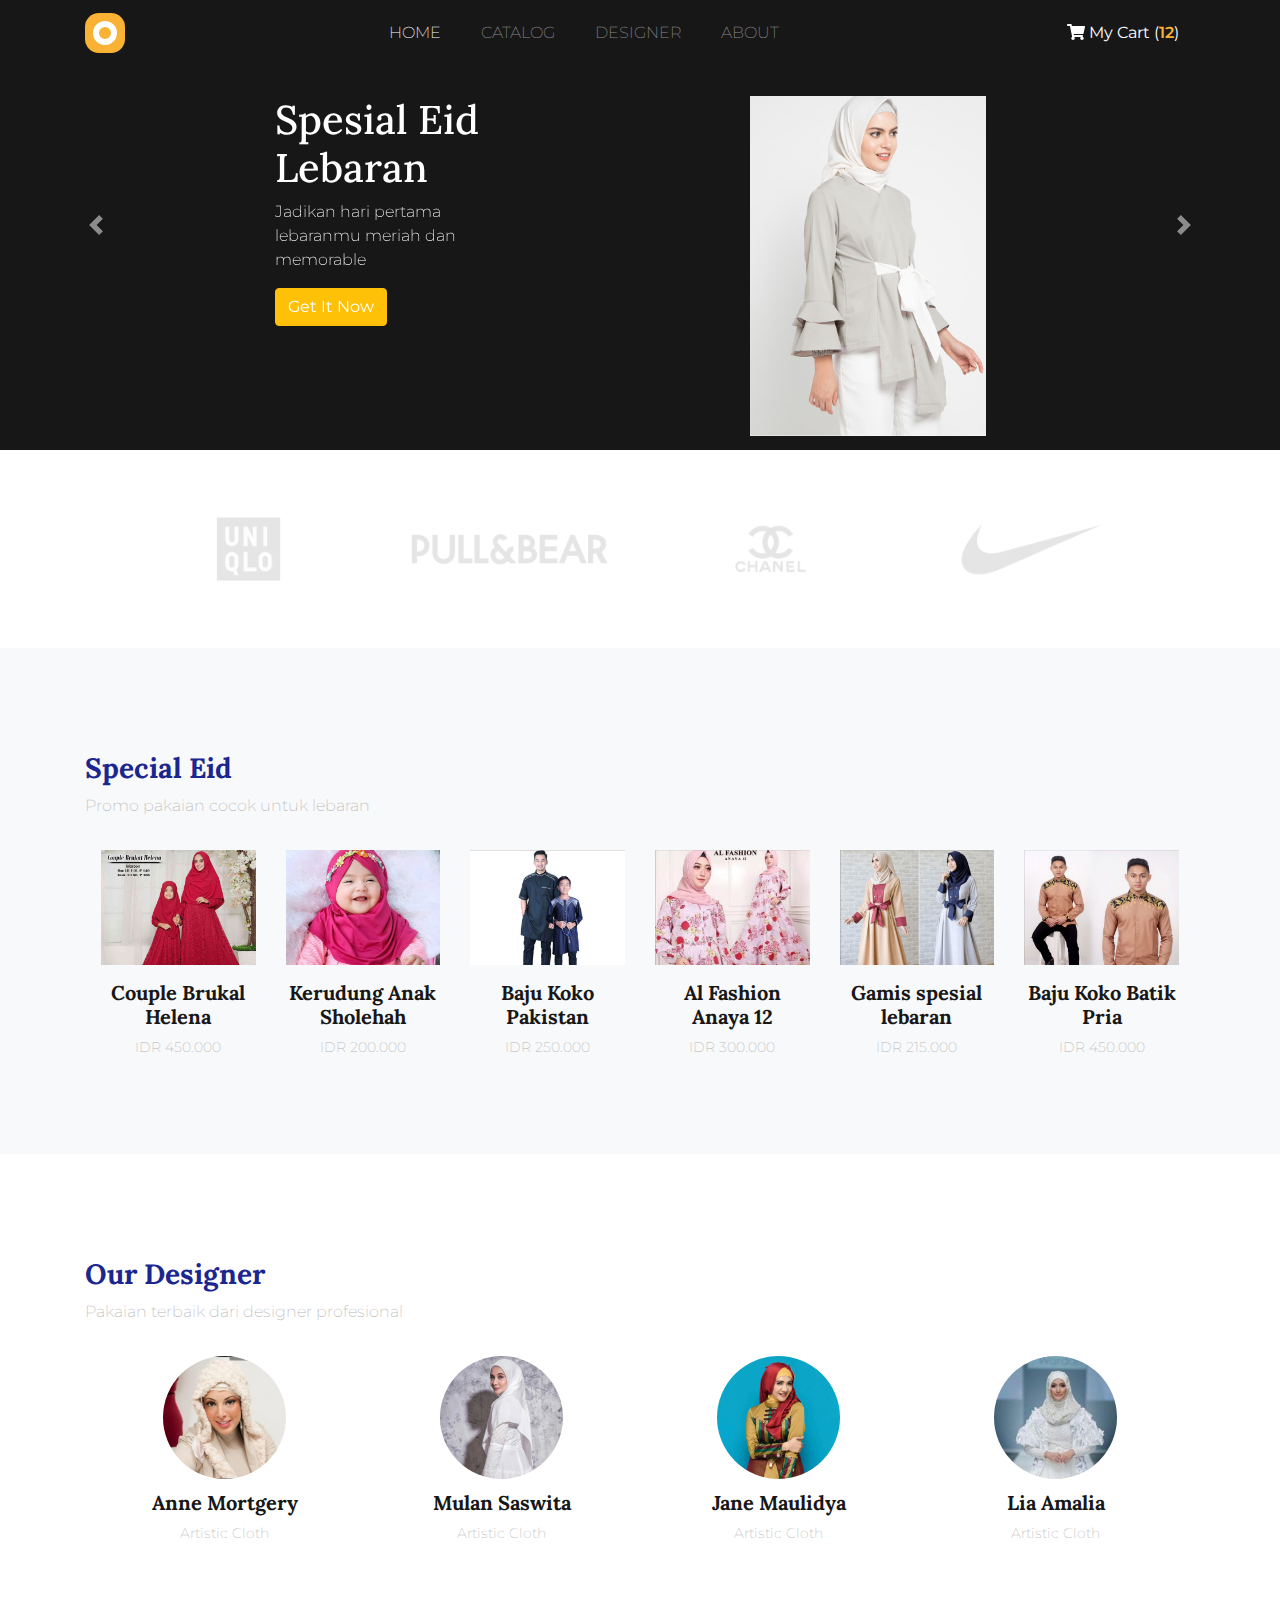
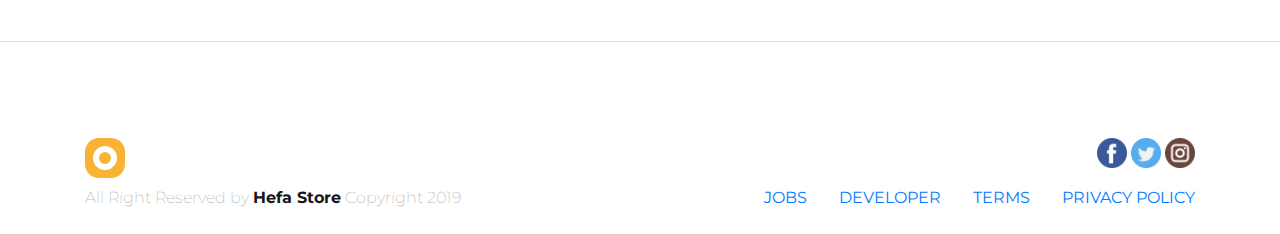
<file: index.html>
<!DOCTYPE html>
<html lang="en">
  <head>
    <!-- Required meta tags -->
    <meta charset="utf-8" />
    <meta
      name="viewport"
      content="width=device-width, initial-scale=1, shrink-to-fit=no"
    />

    <!-- Bootstrap CSS -->
    <link rel="stylesheet" href="css/bootstrap.css" />

    <!-- Font Awesome -->
    <link rel="stylesheet" href="css/all.css" />

    <!-- Google Font -->
    <link
      href="https://fonts.googleapis.com/css?family=Lora:400,700|Montserrat:200,400,600&display=swap"
      rel="stylesheet"
    />

    <!-- My Css -->
    <link rel="stylesheet" href="css/style.css" />

    <title>Hefa Store</title>
  </head>

  <body>
    <!-- Navbar -->
    <nav class="navbar navbar-expand-lg navbar-dark fixed-top">
      <div class="container">
        <a class="navbar-brand" href="#">
          <img src="img/logo_small.png" alt="logo-hefaStore" />
        </a>
        <button
          class="navbar-toggler"
          type="button"
          data-toggle="collapse"
          data-target="#navbarNav"
          aria-controls="navbarNav"
          aria-expanded="false"
          aria-label="Toggle navigation"
        >
          <span class="navbar-toggler-icon"></span>
        </button>
        <div class="collapse navbar-collapse" id="navbarNav">
          <ul class="navbar-nav text-uppercase mx-auto">
            <li class="nav-item active">
              <a class="nav-link" href="#">Home</a>
            </li>
            <li class="nav-item">
              <a class="nav-link" href="#catalog">Catalog</a>
            </li>
            <li class="nav-item">
              <a class="nav-link" href="#designer">Designer</a>
            </li>
            <li class="nav-item">
              <a class="nav-link" href="#">About</a>
            </li>
          </ul>
          <a href="#" class="nav-link text-white"
            ><i class="fas fa-shopping-cart"></i> My Cart (<span>12</span>)</a
          >
        </div>
      </div>
    </nav>
    <!-- Akhir Navbar -->

    <!-- Carousel -->
    <div
      id="carouselExampleControls"
      class="carousel slide"
      data-ride="carousel"
    >
      <div class="carousel-inner">
        <div class="container pt-5">
          <div class="carousel-item active slide">
            <div class="row pt-5 justify-content-center">
              <div class="col-9 col-sm-6 col-md-4 col-lg-3">
                <h1>Spesial Eid Lebaran</h1>
                <p>Jadikan hari pertama lebaranmu meriah dan memorable</p>
                <a class="btn btn-warning text-white" href="cart.html"
                  >Get It Now</a
                >
              </div>
              <div
                class="col-3 col-sm-5 col-md-4 col-lg-3 d-none d-sm-block offset-1 offset-lg-2"
              >
                <img
                  class="img-fluid"
                  src="img/slider/1.png"
                  alt="First slide"
                />
              </div>
            </div>
          </div>

          <div class="carousel-item">
            <div class="row pt-5 justify-content-center">
              <div class="col-9 col-sm-6 col-md-4 col-lg-3">
                <h1>Spesial Eid Lebaran</h1>
                <p>Jadikan hari pertama lebaranmu meriah dan memorable</p>
                <a class="btn btn-warning text-white" href="cart.html"
                  >Get It Now</a
                >
              </div>
              <div
                class="col-3 col-sm-5 col-md-4 col-lg-3 d-none d-sm-block offset-1 offset-lg-2"
              >
                <img
                  class="img-fluid"
                  src="img/slider/2.jpg"
                  alt="First slide"
                />
              </div>
            </div>
          </div>
          <div class="carousel-item">
            <div class="row pt-5 justify-content-center">
              <div class="col-9 col-sm-6 col-md-4 col-lg-3">
                <h1>Spesial Eid Lebaran</h1>
                <p>Jadikan hari pertama lebaranmu meriah dan memorable</p>
                <a class="btn btn-warning text-white" href="cart.html"
                  >Get It Now</a
                >
              </div>
              <div
                class="col-3 col-sm-5 col-md-4 col-lg-3 d-none d-sm-block offset-1 offset-lg-2"
              >
                <img
                  class="img-fluid"
                  src="img/slider/3.jpg"
                  alt="First slide"
                />
              </div>
            </div>
          </div>
        </div>
      </div>

      <a
        class="carousel-control-prev d-none d-lg-flex"
        href="#carouselExampleControls"
        role="button"
        data-slide="prev"
      >
        <span class="carousel-control-prev-icon" aria-hidden="true"></span>
        <span class="sr-only">Previous</span>
      </a>
      <a
        class="carousel-control-next d-none d-lg-flex"
        href="#carouselExampleControls"
        role="button"
        data-slide="next"
      >
        <span class="carousel-control-next-icon" aria-hidden="true"></span>
        <span class="sr-only">Next</span>
      </a>

      <ol class="carousel-indicators d-lg-none">
        <li
          data-target="#carouselExampleControls"
          data-slide-to="0"
          class="active"
        ></li>
        <li data-target="#carouselExampleControls" data-slide-to="1"></li>
        <li data-target="#carouselExampleControls" data-slide-to="2"></li>
      </ol>
    </div>
    <!-- Akhir Carousel -->

    <!-- Brands -->
    <section class="brands">
      <div class="container">
        <div class="row p-5 text-center">
          <div class="col-6 p-3 col-md-4 col-lg-3">
            <img src="img/brands/uniqlo.png" class="img-fluid" />
          </div>
          <div class="col-6 p-3 col-md-4 col-lg-3">
            <img src="img/brands/pnb.png" class="img-fluid" />
          </div>
          <div class="col-6 p-3 col-md-4 col-lg-3">
            <img src="img/brands/cc.png" class="img-fluid" />
          </div>
          <div class="col-6 p-3 col-md-4 col-lg-3">
            <img src="img/brands/nike.png" class="img-fluid" />
          </div>
        </div>
      </div>
    </section>
    <!-- Akhir Brands -->

    <!-- Features -->
    <section id="catalog" class="features bg-light p-5">
      <div class="container">
        <div class="row">
          <div class="col">
            <h3>Special Eid</h3>
            <p>Promo pakaian cocok untuk lebaran</p>
          </div>
        </div>

        <div class="row p-3">
          <div class="col-6 col-sm-4 col-md-3 col-lg-2">
            <figure class="figure">
              <div class="figure-img">
                <img src="img/features/1.jpg" class="figure-img img-fluid" />
                <a href="" class="d-flex justify-content-center mb-2"
                  ><i class="fas fa-plus-circle align-self-center"></i>
                </a>
              </div>
              <figcaption class="figure-caption text-center">
                <a href="" class="text-decoration-none">
                  <h5>Couple Brukal Helena</h5>
                </a>
                <p>IDR 450.000</p>
              </figcaption>
            </figure>
          </div>
          <div class="col-6 col-sm-4 col-md-3 col-lg-2">
            <figure class="figure">
              <div class="figure-img">
                <img src="img/features/2.jpg" class="figure-img img-fluid" />
                <a href="" class="d-flex justify-content-center mb-2"
                  ><i class="fas fa-plus-circle align-self-center"></i>
                </a>
              </div>
              <figcaption class="figure-caption text-center">
                <a href="" class="text-decoration-none">
                  <h5>Kerudung Anak Sholehah</h5>
                </a>
                <p>IDR 200.000</p>
              </figcaption>
            </figure>
          </div>
          <div class="col-6 col-sm-4 col-md-3 col-lg-2">
            <figure class="figure">
              <div class="figure-img">
                <img src="img/features/3.jpg" class="figure-img img-fluid" />
                <a href="" class="d-flex justify-content-center mb-2"
                  ><i class="fas fa-plus-circle align-self-center"></i>
                </a>
              </div>
              <figcaption class="figure-caption text-center">
                <a href="" class="text-decoration-none">
                  <h5>Baju Koko Pakistan</h5>
                </a>
                <p>IDR 250.000</p>
              </figcaption>
            </figure>
          </div>
          <div class="col-6 col-sm-4 col-md-3 col-lg-2">
            <figure class="figure">
              <div class="figure-img">
                <img src="img/features/4.jpg" class="figure-img img-fluid" />
                <a href="" class="d-flex justify-content-center mb-2"
                  ><i class="fas fa-plus-circle align-self-center"></i>
                </a>
              </div>
              <figcaption class="figure-caption text-center">
                <a href="" class="text-decoration-none">
                  <h5>Al Fashion Anaya 12</h5>
                </a>
                <p>IDR 300.000</p>
              </figcaption>
            </figure>
          </div>
          <div class="col-6 col-sm-4 col-md-3 col-lg-2">
            <figure class="figure">
              <div class="figure-img">
                <img src="img/features/5.jpg" class="figure-img img-fluid" />
                <a href="" class="d-flex justify-content-center mb-2"
                  ><i class="fas fa-plus-circle align-self-center"></i>
                </a>
              </div>
              <figcaption class="figure-caption text-center">
                <a href="" class="text-decoration-none">
                  <h5>Gamis spesial lebaran</h5>
                </a>
                <p>IDR 215.000</p>
              </figcaption>
            </figure>
          </div>
          <div class="col-6 col-sm-4 col-md-3 col-lg-2">
            <figure class="figure">
              <div class="figure-img">
                <img src="img/features/6.jpg" class="figure-img img-fluid" />
                <a href="" class="d-flex justify-content-center mb-2"
                  ><i class="fas fa-plus-circle align-self-center"></i>
                </a>
              </div>
              <figcaption class="figure-caption text-center">
                <a href="" class="text-decoration-none">
                  <h5>Baju Koko Batik Pria</h5>
                </a>
                <p>IDR 450.000</p>
              </figcaption>
            </figure>
          </div>
        </div>
      </div>
    </section>
    <!-- Akhir Features -->

    <!-- Designer -->
    <section id="designer" class="designer p-5">
      <div class="container">
        <div class="row">
          <div class="col">
            <h3>Our Designer</h3>
            <p>Pakaian terbaik dari designer profesional</p>
          </div>
        </div>

        <div class="row p-3">
          <div class="col-6 col-sm-3">
            <figure class="figure text-center">
              <img src="img/Designer/1.jpg" class="img-designer img-fluid" />
              <figcaption class="figure-caption">
                <a href="" class="text-decoration-none">
                  <h5>Anne Mortgery</h5>
                </a>
                <p>Artistic Cloth</p>
              </figcaption>
            </figure>
          </div>
          <div class="col-6 col-sm-3">
            <figure class="figure text-center">
              <img src="img/Designer/2.jpg" class="img-designer img-fluid" />
              <figcaption class="figure-caption">
                <a href="" class="text-decoration-none">
                  <h5>Mulan Saswita</h5>
                </a>
                <p>Artistic Cloth</p>
              </figcaption>
            </figure>
          </div>
          <div class="col-6 col-sm-3">
            <figure class="figure text-center">
              <img src="img/Designer/3.jpg" class="img-designer img-fluid" />
              <figcaption class="figure-caption">
                <a href="" class="text-decoration-none">
                  <h5>Jane Maulidya</h5>
                </a>
                <p>Artistic Cloth</p>
              </figcaption>
            </figure>
          </div>
          <div class="col-6 col-sm-3">
            <figure class="figure text-center">
              <img src="img/Designer/4.jpg" class="img-designer img-fluid" />
              <figcaption class="figure-caption">
                <a href="" class="text-decoration-none">
                  <h5>Lia Amalia</h5>
                </a>
                <p>Artistic Cloth</p>
              </figcaption>
            </figure>
          </div>
        </div>
      </div>
    </section>
    <!-- Akhir Designer -->

    <!-- Footer -->
    <footer class="mb-2">
      <div class="border-top p-5"></div>
      <div class="container">
        <div class="row justify-content-between">
          <div class="col-1">
            <a href="">
              <img src="img/logo_small.png" />
            </a>
          </div>
          <div class="col-4 text-right">
            <a href="">
              <img src="img/social/fb.png" />
            </a>
            <a href="">
              <img src="img/social/twitter.png" />
            </a>
            <a href="">
              <img src="img/social/ig.png" />
            </a>
          </div>
        </div>

        <div class="row justify-content-between">
          <div class="col-5 mt-2">
            <p>
              All Right Reserved by
              <span style="color: #171717; font-weight: bold;">Hefa Store</span>
              Copyright 2019
            </p>
          </div>
          <div class="col-6">
            <nav class="nav justify-content-end">
              <a class="nav-link active" href="#">JOBS</a>
              <a class="nav-link" href="#">DEVELOPER</a>
              <a class="nav-link" href="#">TERMS</a>
              <a class="nav-link pr-0" href="#">PRIVACY POLICY</a>
            </nav>
          </div>
        </div>
      </div>
    </footer>
    <!-- Akhir Footer -->

    <!-- Optional JavaScript -->
    <!-- jQuery first, then Popper.js, then Bootstrap JS -->
    <script src="js/jquery-3.4.1.min.js"></script>
    <script src="js/popper.min.js"></script>
    <script src="js/bootstrap.js"></script>
    <script src="js/all.js"></script>
  </body>
</html>
</file>
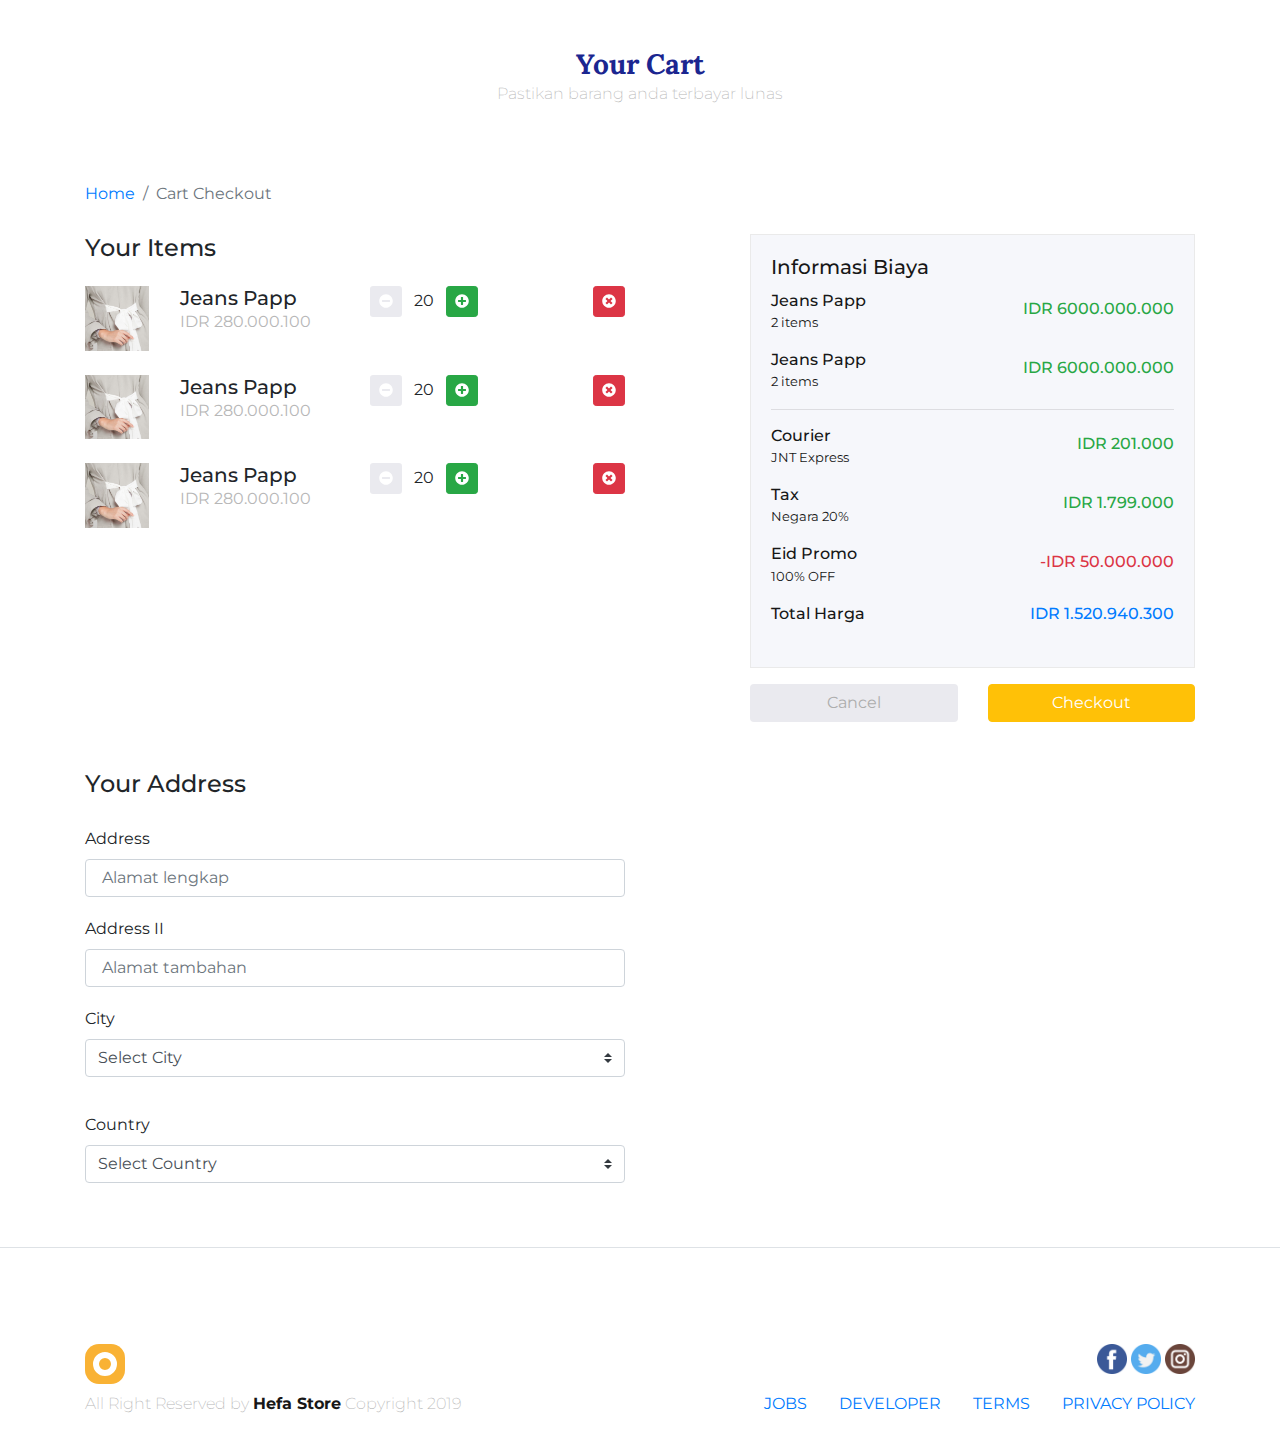
<file: cart.html>
<!doctype html>
<html lang="en">

<head>
    <!-- Required meta tags -->
    <meta charset="utf-8">
    <meta name="viewport" content="width=device-width, initial-scale=1, shrink-to-fit=no">

    <!-- Bootstrap CSS -->
    <link rel="stylesheet" href="css/bootstrap.css">

    <!-- Font Awesome -->
    <link rel="stylesheet" href="css/all.css">

    <!-- Google Font -->
    <link href="https://fonts.googleapis.com/css?family=Lora:400,700|Montserrat:200,400,600&display=swap"
        rel="stylesheet">

    <!-- My Css -->
    <link rel="stylesheet" href="css/style.css">

    <title>Hefa Store</title>
</head>

<body>


    <!-- Checkout -->
    <div class="container checkout-header">
        <div class="row">
            <div class="col my-5 text-center">
                <h3 class="m-0">Your Cart</h3>
                <p>Pastikan barang anda terbayar lunas</p>
            </div>
        </div>
    </div>

    <!-- Breadcrumb -->
    <nav>
        <div class="container">
            <ol class="breadcrumb breadcrumb-cart mb-3">
                <li class="breadcrumb-item"><a href="#">Home</a></li>
                <li class="breadcrumb-item active" aria-current="page">Cart Checkout</li>
            </ol>
    </nav>
    </div>
    <!-- Akhir Breadcrumb -->

    <div class="container">
        <div class="row justify-content-between">
            <div class="col-lg-6">
                <h4 class="mb-4">Your Items</h4>
                <div class="row">
                    <div class="col">
                        <div class="row mb-4">
                            <div class="col-2">
                                <img class="img-itm w-100" src="img/items/1.png">
                            </div>
                            <div class="col-4">
                                <h5 class="mb-0">Jeans Papp</h5>
                                <p style="color: #B7B7B7">IDR 280.000.100</p>
                            </div>
                            <div class="col-4">
                                <button type="button" class="btn btn-sm"
                                    style="background-color: #EAEAEF; color: white"><i
                                        class="fas fa-minus-circle"></i></button>
                                <span class="mx-2">20</span>
                                <button type="button" class="btn btn-sm btn-success"><i
                                        class="fas fa-plus-circle"></i></button>
                            </div>
                            <div class="col-2 text-right">
                                <button type="button" class="btn btn-sm btn-danger"><i
                                        class="fas fa-times-circle"></i></button>
                            </div>
                        </div>
                        <div class="row mb-4">
                            <div class="col-2">
                                <img class="img-itm w-100" src="img/items/1.png">
                            </div>
                            <div class="col-4">
                                <h5 class="mb-0">Jeans Papp</h5>
                                <p style="color: #B7B7B7">IDR 280.000.100</p>
                            </div>
                            <div class="col-4">
                                <button type="button" class="btn btn-sm"
                                    style="background-color: #EAEAEF; color: white"><i
                                        class="fas fa-minus-circle"></i></button>
                                <span class="mx-2">20</span>
                                <button type="button" class="btn btn-sm btn-success"><i
                                        class="fas fa-plus-circle"></i></button>
                            </div>
                            <div class="col-2 text-right">
                                <button type="button" class="btn btn-sm btn-danger"><i
                                        class="fas fa-times-circle"></i></button>
                            </div>
                        </div>
                        <div class="row mb-4">
                            <div class="col-2">
                                <img class="img-itm w-100" src="img/items/1.png">
                            </div>
                            <div class="col-4">
                                <h5 class="mb-0">Jeans Papp</h5>
                                <p style="color: #B7B7B7">IDR 280.000.100</p>
                            </div>
                            <div class="col-4">
                                <button type="button" class="btn btn-sm"
                                    style="background-color: #EAEAEF; color: white"><i
                                        class="fas fa-minus-circle"></i></button>
                                <span class="mx-2">20</span>
                                <button type="button" class="btn btn-sm btn-success"><i
                                        class="fas fa-plus-circle"></i></button>
                            </div>
                            <div class="col-2 text-right">
                                <button type="button" class="btn btn-sm btn-danger"><i
                                        class="fas fa-times-circle"></i></button>
                            </div>
                        </div>
                    </div>
                </div>
            </div>
            <div class="col-lg-5">
                <div class="card rounded-0 checkout-detail">
                    <div class="card-body">
                        <h5 class="card-title">Informasi Biaya</h5>
                        <div class="row mb-3">
                            <div class="col">
                                <h6 class="m-0">Jeans Papp</h6>
                                <small>2 items</small>
                            </div>
                            <div class="col d-flex justify-content-end">
                                <h6 class="text-success align-self-center">IDR 6000.000.000</h6>
                            </div>
                        </div>
                        <div class="row mb-3">
                            <div class="col">
                                <h6 class="m-0">Jeans Papp</h6>
                                <small>2 items</small>
                            </div>
                            <div class="col d-flex justify-content-end">
                                <h6 class="text-success align-self-center">IDR 6000.000.000</h6>
                            </div>
                        </div>

                        <hr>

                        <div class="row mb-3">
                            <div class="col">
                                <h6 class="m-0">Courier</h6>
                                <small>JNT Express</small>
                            </div>
                            <div class="col d-flex justify-content-end">
                                <h6 class="text-success align-self-center">IDR 201.000</h6>
                            </div>
                        </div>
                        <div class="row mb-3">
                            <div class="col">
                                <h6 class="m-0">Tax</h6>
                                <small>Negara 20%</small>
                            </div>
                            <div class="col d-flex justify-content-end">
                                <h6 class="text-success align-self-center">IDR 1.799.000</h6>
                            </div>
                        </div>
                        <div class="row mb-3">
                            <div class="col">
                                <h6 class="m-0">Eid Promo</h6>
                                <small>100% OFF</small>
                            </div>
                            <div class="col d-flex justify-content-end">
                                <h6 class="text-danger align-self-center">-IDR 50.000.000</h6>
                            </div>
                        </div>
                        <div class="row mb-3">
                            <div class="col">
                                <h6 class="m-0">Total Harga</h6>
                            </div>
                            <div class="col d-flex justify-content-end">
                                <h6 class="text-primary align-self-center">IDR 1.520.940.300</h6>
                            </div>
                        </div>

                    </div>
                </div>
                <div class="row mt-3">
                    <div class="col">
                        <a href="index.html" class="btn btn-block btn-home"
                            style="background-color: #EAEAEF; text-decoration: none; color: #ADADAD;">Cancel</a>
                    </div>
                    <div class="col">
                        <button type="button" class="btn btn-block btn-warning text-white" data-toggle="modal"
                            data-target="#checkoutModal">Checkout</button>
                    </div>
                </div>
            </div>
        </div>

        <div class="row mt-5">
            <div class="col">
                <h4>Your Address</h4>
            </div>
        </div>

        <div class="row mb-5">
            <div class="col-6">
                <div class="form-group">
                    <label for="address">Address</label>
                    <input type="text" class="form-control" name="address" id="address" placeholder=" Alamat lengkap">

                    <label for="address2">Address II</label>
                    <input type="text" class="form-control" name="address2" id="address2"
                        placeholder=" Alamat tambahan">

                    <div class="form-group">
                        <label for="city">City</label>
                        <select class="custom-select" name="city" id="city">
                            <option selected> Select City</option>
                            <option value="bandung">Bandung</option>
                            <option value="jakarta">Jakarta</option>
                            <option value="karawang">Karawang</option>
                        </select>
                    </div>

                    <div class="form-group">
                        <label for="country">Country</label>
                        <select class="custom-select" name="country" id="country">
                            <option selected> Select Country</option>
                            <option value="indonesia">Indonesia</option>
                            <option value="malaysia">Malaysia</option>
                            <option value="singapura">Singapura</option>
                        </select>
                    </div>
                </div>
            </div>
        </div>
    </div>
    <!-- Akhir Checkout -->


    <!-- Modal -->
    <div class="modal fade checkout-header" id="checkoutModal" tabindex="-1" role="dialog"
        aria-labelledby="checkoutModalLabel" aria-hidden="true">
        <div class="modal-dialog" role="document">
            <div class="modal-content">
                <div class="modal-body text-center">
                    <img src="img/checkout.png" alt="checkout" class="mb-3">
                    <h3>Checkout Berhasil</h3>
                    <p class="mt-3">Anda akan mendapatkan barang <br> dalam beberapa hari</p>
                    <a href="index.html" class="btn btn-home"
                        style="background-color: #EAEAEF; text-decoration: none; color: #ADADAD;">Home</a>
                </div>
            </div>
        </div>
    </div>
    <!-- Footer -->
    <footer class="mb-2">
        <div class="border-top p-5"></div>
        <div class="container">
            <div class="row justify-content-between">
                <div class="col-1">
                    <a href="">
                        <img src="img/logo_small.png">
                    </a>
                </div>
                <div class="col-4 text-right">
                    <a href="">
                        <img src="img/social/fb.png">
                    </a>
                    <a href="">
                        <img src="img/social/twitter.png">
                    </a>
                    <a href="">
                        <img src="img/social/ig.png">
                    </a>
                </div>
            </div>

            <div class="row justify-content-between">
                <div class="col-5 mt-2">
                    <p>All Right Reserved by <span style="color: #171717; font-weight: bold;">Hefa Store</span>
                        Copyright 2019</p>
                </div>
                <div class="col-6">
                    <nav class="nav justify-content-end">
                        <a class="nav-link active" href="#">JOBS</a>
                        <a class="nav-link" href="#">DEVELOPER</a>
                        <a class="nav-link" href="#">TERMS</a>
                        <a class="nav-link pr-0" href="#">PRIVACY POLICY</a>
                    </nav>
                </div>
            </div>
        </div>
    </footer>
    <!-- Akhir Footer -->





























    <!-- Optional JavaScript -->
    <!-- jQuery first, then Popper.js, then Bootstrap JS -->
    <script src="js/jquery-3.4.1.min.js"></script>
    <script src="js/popper.min.js"></script>
    <script src="js/bootstrap.js"></script>
    <script src="js/all.js"></script>
</body>

</html>
</file>
<file: css/style.css>
html {
  scroll-behavior: smooth;
}

body {
  font-family: Montserrat;
}

.navbar {
  background: #171717;
}

.nav-item {
  margin-right: 24px;
  font-weight: 200;
}

/* .nav-item.active a {
  color: #f9b234 !important;
  font-weight: 600;
} */

.nav-link span {
  color: #f9b234;
  font-weight: 600;
}

#catalog h3,
#designer h3 {
  margin-top: 5%;
}

/* Carousel */
.carousel {
  background-color: #171717;
  height: 450px;
  color: white;
}

.carousel .row h1 {
  font-family: Lora;
}

.carousel .row p {
  font-weight: 200;
}

/* designer */
.img-designer {
  width: 50%;
  border-radius: 50%;
  margin-bottom: 5%;
}

/* Features */
.features h3,
.designer h3,
.similar-product h3,
.checkout-header h3 {
  font-family: Lora;
  font-weight: bold;
  color: #1b2690;
}

.features p,
.designer p,
footer p,
.similar-product p,
.checkout-header p {
  font-family: Montserrat;
  font-weight: 200;
  color: #b7b7b7;
}

.figure-caption h5 {
  font-family: Lora;
  color: #171717;
  font-weight: bold;
}

.figure-caption p {
  font-family: Montserrat;
}

.figure-img {
  position: relative;
}

.figure-img a {
  position: absolute;
  top: 0;
  bottom: 0;
  left: 0;
  right: 0;
  background-color: rgba(0, 0, 0, 0.7);
  opacity: 0;
  transition: opacity 0.3s;
}

.figure-img a:hover {
  opacity: 1;
}

.figure-caption a h5:hover {
  color: #1b2690;
}

.figure-img .fa-plus-circle {
  color: #f9b234;
}

/* Breadcrumb */
.breadcrumb {
  margin-top: 100px;
  background-color: transparent;
  padding-left: 0;
}

.breadcrumb-cart {
  margin-top: 0;
  background-color: transparent;
  padding-left: 0;
}

/* thumbnail */
.thumbnail {
  width: 50px;
  padding: 3px;
}

.product-thumbnail-container a:hover {
  text-decoration: none;
}

.product-thumbnail-container {
  background-color: white;
  box-shadow: 0px 4px 15px rgba(0, 0, 0, 0.1);
  width: 203px;
  margin: 0 auto;
  transform: translateY(-30px);
}

.btn-product {
  margin: 50px 0;
  padding-bottom: 20px;
  border-bottom: 1px solid #eaeaef;
}

.btn-product .btn {
  display: block;
  margin: 10px 0;
}

/* Designed By */
.designed-by {
  transform: translateY(-20px);
}

.designed-by h5 {
  font-size: 14px;
  font-weight: 200;
  color: #b7b7b7;
  margin-bottom: 20px;
}

.designed-by h4 {
  font-size: 18px;
  color: #171717;
}

.designed-by p {
  font-size: 12px;
  font-weight: 200;
  color: #171717;
}

.designed-by p span {
  color: #b7b7b7;
}

/* Product Description */
.product-description {
  background-color: #f6f7fb;
  height: 350px;
}

.product-description .tab-content {
  background-color: white;
  border: 1px solid #dee2e6;
  border-top: 0;
  box-shadow: 0 4px 15px rgba(0, 0, 0, 0.06);
}

.product-description .tab-content p {
  font-size: 16px;
  font-weight: 200;
  color: #868686;
  line-height: 28px;
}

.tab-pane {
  height: 330px;
  overflow-y: scroll;
}

.product-reviews h5 {
  font-size: 18px;
  margin-bottom: 0;
  margin-top: 5px;
}

.product-reviews p {
  font-size: 14px !important;
}

.product-reviews img {
  margin-top: 5px;
}

@media screen and (min-width: 320px) {
  .product-reviews img {
    max-width: 4em !important;
  }
}

.similar-product {
  margin: 100px 0 50px 0;
}

@media screen and (min-width: 760px) {
  .img-itm {
    width: 4em !important;
  }
}

label {
  margin-top: 20px;
}

.checkout-detail {
  background-color: #f6f7fb;
  border: 1px solid #eaeaea;
  color: #171717;
}

a.btn-home:hover {
  background-color: #d1d1d2 !important;
}
</file>
